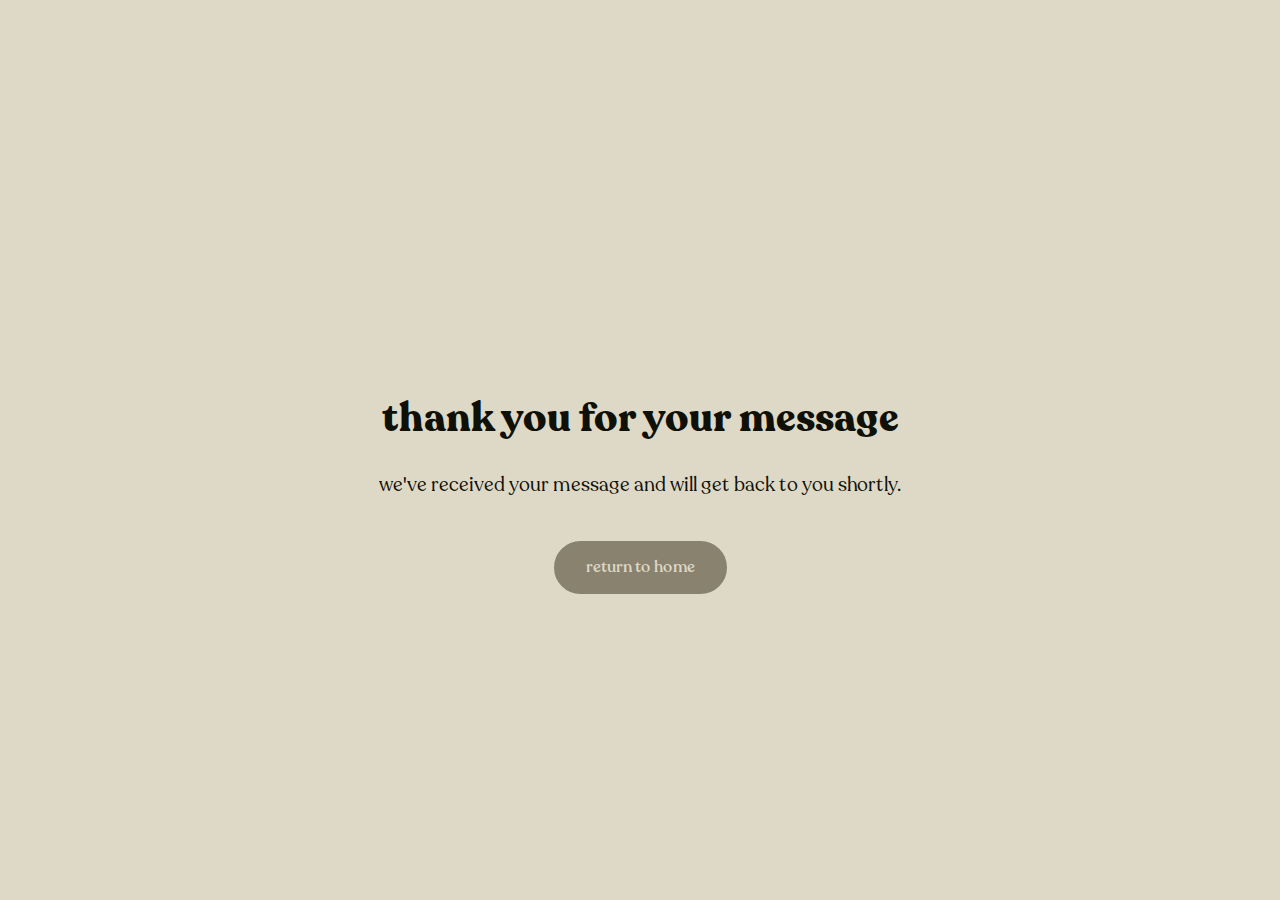
<file: thanks.html>
<!DOCTYPE html>
<html lang="en">
<head>
    <meta charset="UTF-8">
    <meta name="viewport" content="width=device-width, initial-scale=1.0">
    <title>thank you | beige</title>
    <link rel="stylesheet" href="wafflecss/wafflemain.css">
    <script src="wafflejs/main.js" defer></script>
    <style>
        .thank-you {
            height: 100vh;
            display: flex;
            flex-direction: column;
            align-items: center;
            justify-content: center;
            text-align: center;
            background-color: var(--beige-light);
        }
        
        .thank-you .logo {
            width: 180px;
            margin-bottom: 40px;
        }
        
        .thank-you h1 {
            font-size: 2.5rem;
            margin-bottom: 20px;
        }
        
        .thank-you p {
            font-size: 1.2rem;
            margin-bottom: 40px;
            max-width: 600px;
        }
        
        .back-link {
            display: inline-block;
            background-color: var(--beige-accent);
            color: var(--beige-light);
            padding: 12px 30px;
            border-radius: 30px;
            font-size: 1rem;
            font-weight: 500;
            transition: var(--transition);
            border: 2px solid var(--beige-accent);
            text-decoration: none;
        }
        
        .back-link:hover {
            background-color: transparent;
            color: var(--beige-accent);
        }
    </style>
</head>
<body>
    <!-- Hidden form for Netlify to process POST requests -->
    <form name="contact" netlify netlify-honeypot="bot-field" hidden>
        <input type="text" name="name" />
        <input type="email" name="email" />
        <textarea name="message"></textarea>
    </form>
    
    <div class="thank-you">
        <img src="waffleassets/beige.svg" alt="beige" class="logo">
        <h1>thank you for your message</h1>
        <p>we've received your message and will get back to you shortly.</p>
        <a href="index.html" class="back-link">return to home</a>
    </div>
</body>
</html>
</file>
<file: wafflecss/wafflemain.css>
/* 
   beige - a tech company for humans
   color palette (yay!)
   - #DED8C6 (main light color, used in logo)
   - #88826F (dark accent color)
   - #0F1108 (dark background color)
*/

@font-face {
  font-family: 'Recoleta';
  src: url('/wafflefonts/Recoleta-Black.ttf') format('truetype');
  font-weight: 900;
  font-style: normal;
  font-display: swap;
}

@font-face {
  font-family: 'Recoleta';
  src: url('/wafflefonts/Recoleta-Bold.ttf') format('truetype');
  font-weight: 700;
  font-style: normal;
  font-display: swap;
}

@font-face {
  font-family: 'Recoleta';
  src: url('/wafflefonts/Recoleta-SemiBold.ttf') format('truetype');
  font-weight: 600;
  font-style: normal;
  font-display: swap;
}

@font-face {
  font-family: 'Recoleta';
  src: url('/wafflefonts/Recoleta-Medium.ttf') format('truetype');
  font-weight: 500;
  font-style: normal;
  font-display: swap;
}

@font-face {
  font-family: 'Recoleta';
  src: url('/wafflefonts/Recoleta-Regular.ttf') format('truetype');
  font-weight: 400;
  font-style: normal;
  font-display: swap;
}

@font-face {
  font-family: 'Recoleta';
  src: url('/wafflefonts/Recoleta-Light.ttf') format('truetype');
  font-weight: 300;
  font-style: normal;
  font-display: swap;
}

@font-face {
  font-family: 'Recoleta';
  src: url('/wafflefonts/Recoleta-Thin.ttf') format('truetype');
  font-weight: 100;
  font-style: normal;
  font-display: swap;
}


:root {
    --beige-light: #DED8C6;
    --beige-accent: #88826F;
    --beige-dark: #0F1108;
    --transition: all 0.3s ease;
}

* {
    margin: 0;
    padding: 0;
    box-sizing: border-box;
}

html {
    scroll-behavior: smooth;
}

body {
    font-family: 'Recoleta', monospace;
    background-color: var(--beige-light);
    color: var(--beige-dark);
    line-height: 1.6;
    overflow-x: hidden;
}

a {
    text-decoration: none;
    color: inherit;
    transition: var(--transition);
}

ul {
    list-style: none;
}

.container {
    width: 90%;
    max-width: 1200px;
    margin: 0 auto;
    padding: 40px 20px;
}

h1, h2, h3 {
    text-transform: lowercase;
}

h1 {
    font-size: 3.5rem;
    margin-bottom: 20px;
    font-weight: 700;
}

h2 {
    font-size: 2.5rem;
    margin-bottom: 30px;
    position: relative;
    display: inline-block;
    font-weight: 600;
}

h2::after {
    content: '';
    position: absolute;
    bottom: -10px;
    left: 0;
    width: 40%;
    height: 3px;
    background-color: var(--beige-accent);
}

h3 {
    font-size: 1.5rem;
    margin-bottom: 15px;
    font-weight: 500;
}

p {
    margin-bottom: 20px;
    font-size: 1rem;
    font-weight: 400;
}

section {
    padding: 80px 0;
}

/* Header & Navigation */
header {
    background-color: var(--beige-light);
    position: sticky;
    top: 0;
    z-index: 1000;
    box-shadow: 0 2px 10px rgba(0, 0, 0, 0.1);
}

nav {
    display: flex;
    justify-content: space-between;
    align-items: center;
    padding: 20px 5%;
}

.logo-container {
    flex: 1;
}

.logo {
    height: 40px;
    width: auto;
}

.logo-hero {
    height: auto;
    width: 300px;
    margin-bottom: 20px;
}

.nav-links {
    display: flex;
    justify-content: flex-end;
    flex: 2;
}

.nav-links li {
    margin-left: 40px;
}

.nav-links a {
    color: var(--beige-dark);
    position: relative;
}

.nav-links a::after {
    content: '';
    position: absolute;
    bottom: -5px;
    left: 0;
    width: 0;
    height: 2px;
    background-color: var(--beige-accent);
    transition: var(--transition);
}

.nav-links a:hover::after {
    width: 100%;
}

.menu-toggle {
    display: none;
    flex-direction: column;
    cursor: pointer;
    z-index: 1001;
}

.menu-toggle span {
    display: block;
    width: 30px;
    height: 3px;
    margin: 3px 0;
    background-color: var(--beige-dark);
    transition: var(--transition);
}

/* Hero Section */
.hero {
    height: calc(100vh - 80px);
    display: flex;
    align-items: center;
    justify-content: center;
    text-align: center;
    position: relative;
    background-color: var(--beige-accent);
    overflow: hidden;
}

.hero::before, 
.hero::after {
    content: '';
    position: absolute;
    width: 600px;
    height: 600px;
    border-radius: 40% 60% 60% 40% / 70% 30% 70% 30%;
    background-color: rgba(222, 216, 198, 0.1);
}

.hero::before {
    top: -20%;
    right: -10%;
    animation: morphingShape1 20s linear infinite alternate;
}

.hero::after {
    bottom: -20%;
    left: -10%;
    animation: morphingShape2 15s linear infinite alternate;
    background-color: rgba(222, 216, 198, 0.15);
}

.hero-decoration {
    position: absolute;
    border-radius: 65% 35% 65% 35% / 45% 55% 45% 55%;
    background-color: rgba(222, 216, 198, 0.08);
    width: 300px;
    height: 300px;
    top: 50%;
    left: 20%;
    transform: translate(-50%, -50%);
    animation: morphingShape3 25s linear infinite alternate;
    z-index: 1;
}

@keyframes morphingShape1 {
    0% {
        border-radius: 40% 60% 60% 40% / 70% 30% 70% 30%;
        transform: rotate(0deg) scale(1);
    }
    50% {
        border-radius: 60% 40% 30% 70% / 50% 60% 40% 50%;
        transform: rotate(180deg) scale(1.1);
    }
    100% {
        border-radius: 35% 65% 50% 50% / 40% 60% 40% 60%;
        transform: rotate(360deg) scale(0.9);
    }
}

@keyframes morphingShape2 {
    0% {
        border-radius: 65% 35% 45% 55% / 40% 60% 50% 50%;
        transform: rotate(0deg) scale(0.9);
    }
    50% {
        border-radius: 40% 60% 35% 65% / 70% 30% 50% 50%;
        transform: rotate(-180deg) scale(1.05);
    }
    100% {
        border-radius: 55% 45% 65% 35% / 30% 70% 35% 65%;
        transform: rotate(-360deg) scale(0.95);
    }
}

@keyframes morphingShape3 {
    0% {
        border-radius: 65% 35% 65% 35% / 45% 55% 45% 55%;
        transform: translate(-50%, -50%) rotate(0deg) scale(1);
    }
    33% {
        border-radius: 45% 55% 40% 60% / 70% 30% 40% 60%;
        transform: translate(-50%, -50%) rotate(120deg) scale(0.9);
    }
    66% {
        border-radius: 50% 50% 70% 30% / 30% 70% 50% 50%;
        transform: translate(-50%, -50%) rotate(240deg) scale(1.1);
    }
    100% {
        border-radius: 65% 35% 65% 35% / 45% 55% 45% 55%;
        transform: translate(-50%, -50%) rotate(360deg) scale(1);
    }
}

.hero-content {
    max-width: 800px;
    position: relative;
    z-index: 10;
    padding: 40px;
}

.motto {
    font-size: 1.5rem;
    margin-bottom: 40px;
    color: var(--beige-light);
    font-weight: 500;
}

.cta-button {
    display: inline-block;
    background-color: var(--beige-light);
    color: var(--beige-accent);
    padding: 12px 30px;
    border-radius: 30px;
    font-size: 1rem;
    font-weight: 500;
    transition: var(--transition);
    border: 2px solid var(--beige-light);
}

.cta-button:hover {
    background-color: transparent;
    color: var(--beige-light);
}

/* About Section */
.about {
    background-color: var(--beige-dark);
    color: var(--beige-light);
}

.about > .container > p {
    font-size: 1.2rem;
    line-height: 1.8;
    max-width: 800px;
    font-weight: 300;
}

.feature-grid {
    display: grid;
    grid-template-columns: repeat(auto-fit, minmax(300px, 1fr));
    gap: 30px;
    margin-top: 50px;
}

.feature {
    padding: 30px;
    border-radius: 5px;
    background-color: rgba(222, 216, 198, 0.05);
    transition: var(--transition);
}

.feature:hover {
    transform: translateY(-5px);
    background-color: rgba(222, 216, 198, 0.1);
}

/* Products Section */
.product-showcase {
    display: grid;
    grid-template-columns: minmax(300px, 600px);
    justify-content: center;
    gap: 40px;
}

.product {
    background-color: rgba(136, 130, 111, 0.1);
    border-radius: 10px;
    overflow: hidden;
    transition: var(--transition);
    text-align: center;
}

.product:hover {
    transform: translateY(-5px);
    box-shadow: 0 10px 20px rgba(15, 17, 8, 0.1);
}

.product-visual {
    height: 240px;
    background-color: var(--beige-accent);
    position: relative;
    overflow: hidden;
    display: flex;
    align-items: center;
    justify-content: center;
}

.product-visual::before {
    content: '';
    position: absolute;
    width: 100%;
    height: 100%;
    background: radial-gradient(circle, rgba(222, 216, 198, 0.3) 0%, rgba(136, 130, 111, 0) 70%);
    top: 50%;
    left: 50%;
    transform: translate(-50%, -50%);
}

.product-visual::after {
    content: 'coming soon';
    font-size: 1.5rem;
    font-weight: 600;
    color: var(--beige-light);
    opacity: 0.8;
}

.product h3, .product p {
    padding: 0 20px;
}

.product h3 {
    margin-top: 20px;
    font-weight: 600;
}

.product p {
    margin-bottom: 20px;
    color: var(--beige-accent);
    font-weight: 300;
}

/* Team Section */
.team {
    background-color: var(--beige-dark);
    color: var(--beige-light);
}

.team-grid {
    display: grid;
    grid-template-columns: repeat(auto-fit, minmax(250px, 1fr));
    gap: 30px;
}

.team-member {
    text-align: center;
    transition: var(--transition);
}

.team-member:hover {
    transform: translateY(-5px);
}

.member-photo {
    height: 180px;
    width: 180px;
    border-radius: 50%;
    background-color: var(--beige-accent);
    margin: 0 auto 20px;
    position: relative;
    overflow: hidden;
}

.member-photo img {
    width: 100%;
    height: 100%;
    object-fit: cover;
    object-position: center;
    filter: sepia(0.6) contrast(1.1);
    transition: filter 0.5s ease;
}

.member-photo:hover img {
    filter: sepia(0.3) contrast(1.05);
}

.member-photo::before {
    content: '';
    position: absolute;
    width: 100%;
    height: 100%;
    background: radial-gradient(circle, rgba(222, 216, 198, 0.1) 0%, rgba(136, 130, 111, 0) 70%);
    top: 50%;
    left: 50%;
    transform: translate(-50%, -50%);
    z-index: 1;
    pointer-events: none;
}

.team-member h3 {
    font-weight: 600;
}

.team-member p {
    color: var(--beige-accent);
    font-size: 0.9rem;
    font-weight: 300;
}

/* Contact Section */
.contact {
    background-color: var(--beige-light);
}

.contact > .container > p {
    font-size: 1.1rem;
    line-height: 1.6;
    max-width: 600px;
    margin: 0 auto 30px;
    font-weight: 300;
}

.contact-form {
    max-width: 600px;
    margin: 0 auto;
}

.form-group {
    margin-bottom: 20px;
}

input, textarea {
    width: 100%;
    padding: 15px;
    border: 2px solid var(--beige-accent);
    border-radius: 5px;
    background-color: transparent;
    font-family: 'Recoleta', sans-serif;
    color: var(--beige-dark);
    font-size: 1rem;
    font-weight: 400;
}

input::placeholder, textarea::placeholder {
    color: var(--beige-accent);
    opacity: 0.7;
    text-transform: lowercase;
}

input:focus, textarea:focus {
    outline: none;
    border-color: var(--beige-dark);
}

.submit-btn {
    background-color: var(--beige-accent);
    color: var(--beige-light);
    border: none;
    padding: 15px 30px;
    border-radius: 30px;
    cursor: pointer;
    font-family: 'Recoleta', sans-serif;
    font-weight: 500;
    font-size: 1rem;
    transition: var(--transition);
    text-transform: lowercase;
    display: inline-block;
}

.submit-btn:hover {
    background-color: var(--beige-dark);
}

/* Footer */
footer {
    background-color: var(--beige-dark);
    color: var(--beige-light);
    padding: 60px 0 30px;
}

.footer-content {
    display: flex;
    flex-wrap: wrap;
    justify-content: space-between;
    margin-bottom: 40px;
}

.footer-logo .logo-small {
    height: 30px;
    width: auto;
}

.footer-links ul {
    display: flex;
}

.footer-links li {
    margin-right: 30px;
}

.footer-links a {
    color: var(--beige-light);
    opacity: 0.7;
    transition: var(--transition);
    font-weight: 300;
}

.footer-links a:hover {
    opacity: 1;
}

.social-links {
    display: flex;
}

.social-icon {
    display: flex;
    align-items: center;
    justify-content: center;
    width: 40px;
    height: 40px;
    border-radius: 50%;
    background-color: var(--beige-accent);
    color: var(--beige-light);
    margin-left: 15px;
    transition: var(--transition);
    font-size: 0.9rem;
}

.social-icon:hover {
    background-color: var(--beige-light);
    color: var(--beige-dark);
}

.copyright {
    text-align: center;
    font-size: 0.9rem;
    opacity: 0.5;
    margin-top: 20px;
    font-weight: 300;
}

/* Responsive Design */
@media (max-width: 900px) {
    h1 {
        font-size: 3rem;
    }
    
    h2 {
        font-size: 2rem;
    }
    
    section {
        padding: 60px 0;
    }
}

@media (max-width: 768px) {
    .product-showcase {
        grid-template-columns: minmax(250px, 500px);
    }
    
    .product-visual {
        height: 200px;
    }
    
    .menu-toggle {
        display: flex;
    }
    
    .nav-links {
        position: fixed;
        top: 0;
        right: -100%;
        width: 80%;
        height: 100vh;
        background-color: var(--beige-light);
        flex-direction: column;
        align-items: center;
        justify-content: center;
        transition: var(--transition);
        box-shadow: -5px 0 15px rgba(0, 0, 0, 0.1);
    }
    
    .nav-links.active {
        right: 0;
    }
    
    .nav-links li {
        margin: 20px 0;
        font-size: 1.2rem;
    }
    
    .menu-toggle.active span:nth-child(1) {
        transform: translateY(9px) rotate(45deg);
    }
    
    .menu-toggle.active span:nth-child(2) {
        opacity: 0;
    }
    
    .menu-toggle.active span:nth-child(3) {
        transform: translateY(-9px) rotate(-45deg);
    }
    
    h1 {
        font-size: 2.5rem;
    }
    
    .footer-content {
        flex-direction: column;
        align-items: center;
        text-align: center;
    }
    
    .footer-logo, .footer-links, .social-links {
        margin-bottom: 20px;
    }
    
    .footer-links ul {
        justify-content: center;
    }
    
    .footer-links li:last-child {
        margin-right: 0;
    }
}

@media (max-width: 576px) {
    h1 {
        font-size: 2rem;
    }
    
    h2 {
        font-size: 1.8rem;
    }
    
    .hero-content {
        padding: 30px 15px;
    }
    
    .logo-hero {
        width: 220px;
    }
    
    .container {
        width: 95%;
        padding: 30px 10px;
    }
    
    section {
        padding: 50px 0;
    }
    
    .feature-grid, .product-showcase, .team-grid {
        grid-template-columns: 1fr;
    }
    
    .member-photo {
        height: 160px;
        width: 160px;
    }
}

/* Animations */
@keyframes fadeIn {
    from { opacity: 0; transform: translateY(20px); }
    to { opacity: 1; transform: translateY(0); }
}

section {
    animation: fadeIn 1s ease-out forwards;
}

/* Reveal Animation */
.feature, .product, .team-member {
    opacity: 0;
    transform: translateY(30px);
    transition: opacity 0.8s ease, transform 0.8s ease;
}

.feature.revealed, .product.revealed, .team-member.revealed {
    opacity: 1;
    transform: translateY(0);
}
</file>
